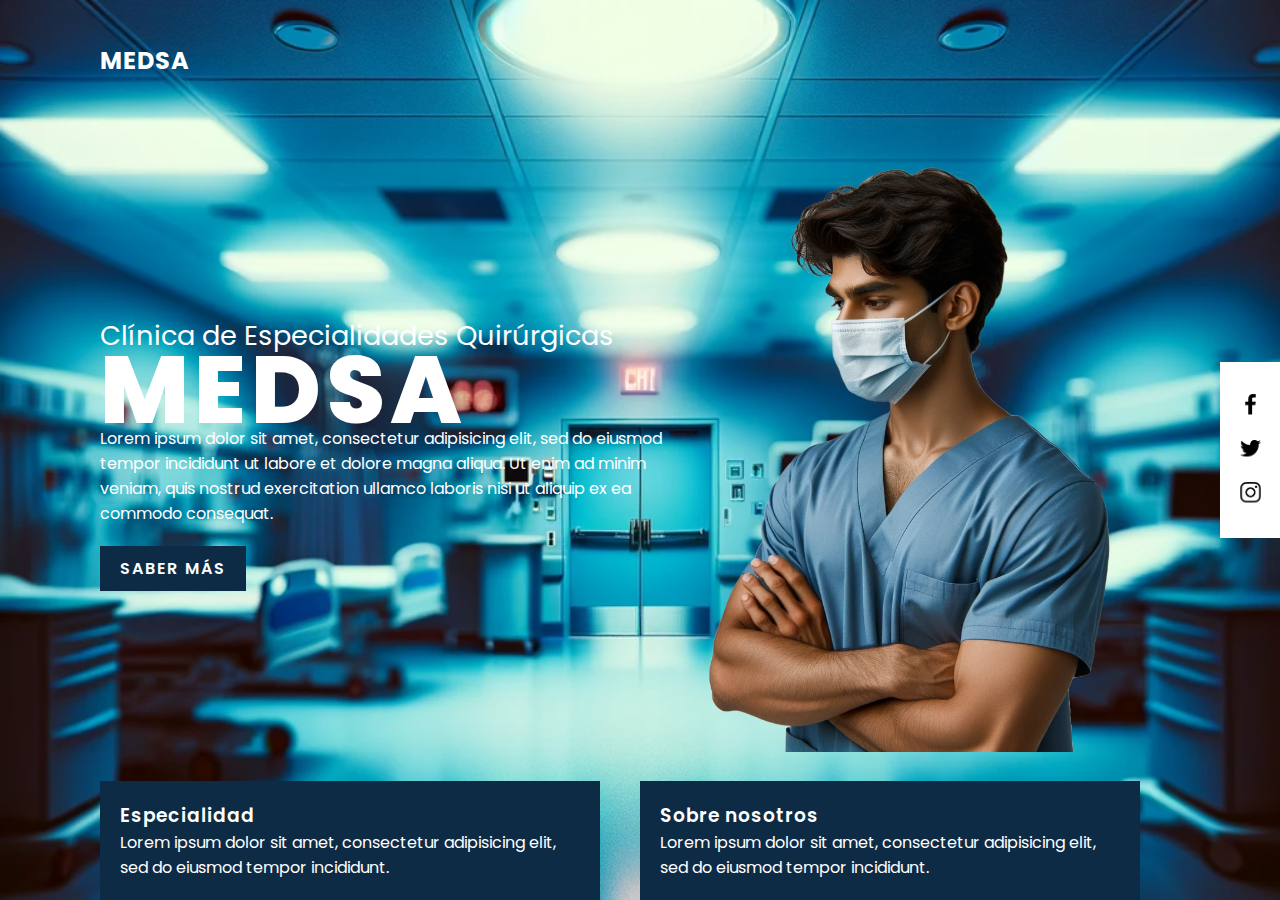
<file: index.html>
<!DOCTYPE html>
<html>
<head>
<title>Medsa - Home</title>
<link rel="stylesheet" type="text/css" href="style.css">
</head>
<body>
	<section>
		<header>
			<a href="./index.html" class="logo">Medsa</a>
			<div class="toggle"></div>
		</header>
		<img src="hospi2.png" class="bg">
		<img src="doctor2.png" class="esteto">
		<div class="content">
			<h2>Clínica de Especialidades Quirúrgicas<br><span>MEDSA</span></h2>
			<p>Lorem ipsum dolor sit amet, consectetur adipisicing elit, sed do eiusmod
			tempor incididunt ut labore et dolore magna aliqua. Ut enim ad minim veniam,
			quis nostrud exercitation ullamco laboris nisi ut aliquip ex ea commodo
			consequat.</p>
			<a href="./info.html">Saber más</a> 
		</div>
		<ul class="sci">
			<li><a href="#"><img src="facebook.png"></a></li>
			<li><a href="#"><img src="twitter.png"></a></li>
			<li><a href="#"><img src="instagram.png"></a></li>
		</ul>
		<div class="textBlocks">
			<div class="block">
				<h3>Especialidad</h3>
				<p>Lorem ipsum dolor sit amet, consectetur adipisicing elit, sed do eiusmod
				tempor incididunt.</p>
			</div>
			<div class="block">
				<h3>Sobre nosotros</h3>
				<p>Lorem ipsum dolor sit amet, consectetur adipisicing elit, sed do eiusmod
				tempor incididunt.</p>
			</div>
		</div>
	</section>
	<script type="text/javascript">
		document.addEventListener("mousemove", function(e){
			const bg = document.querySelector('.bg');
			const esteto = document.querySelector('.esteto');
			const content = document.querySelector('.content');

			bg.style.width = 100 + e.pageX/100 + '%';
			bg.style.height = 100 + e.pageX/100 + '%';

			esteto.style.right = 250 + e.pageX/1.8 + 'px';

			content.style.left = 100 + e.pageX/2.5 + 'px';
		})
	</script>
</body>
</html>
</file>
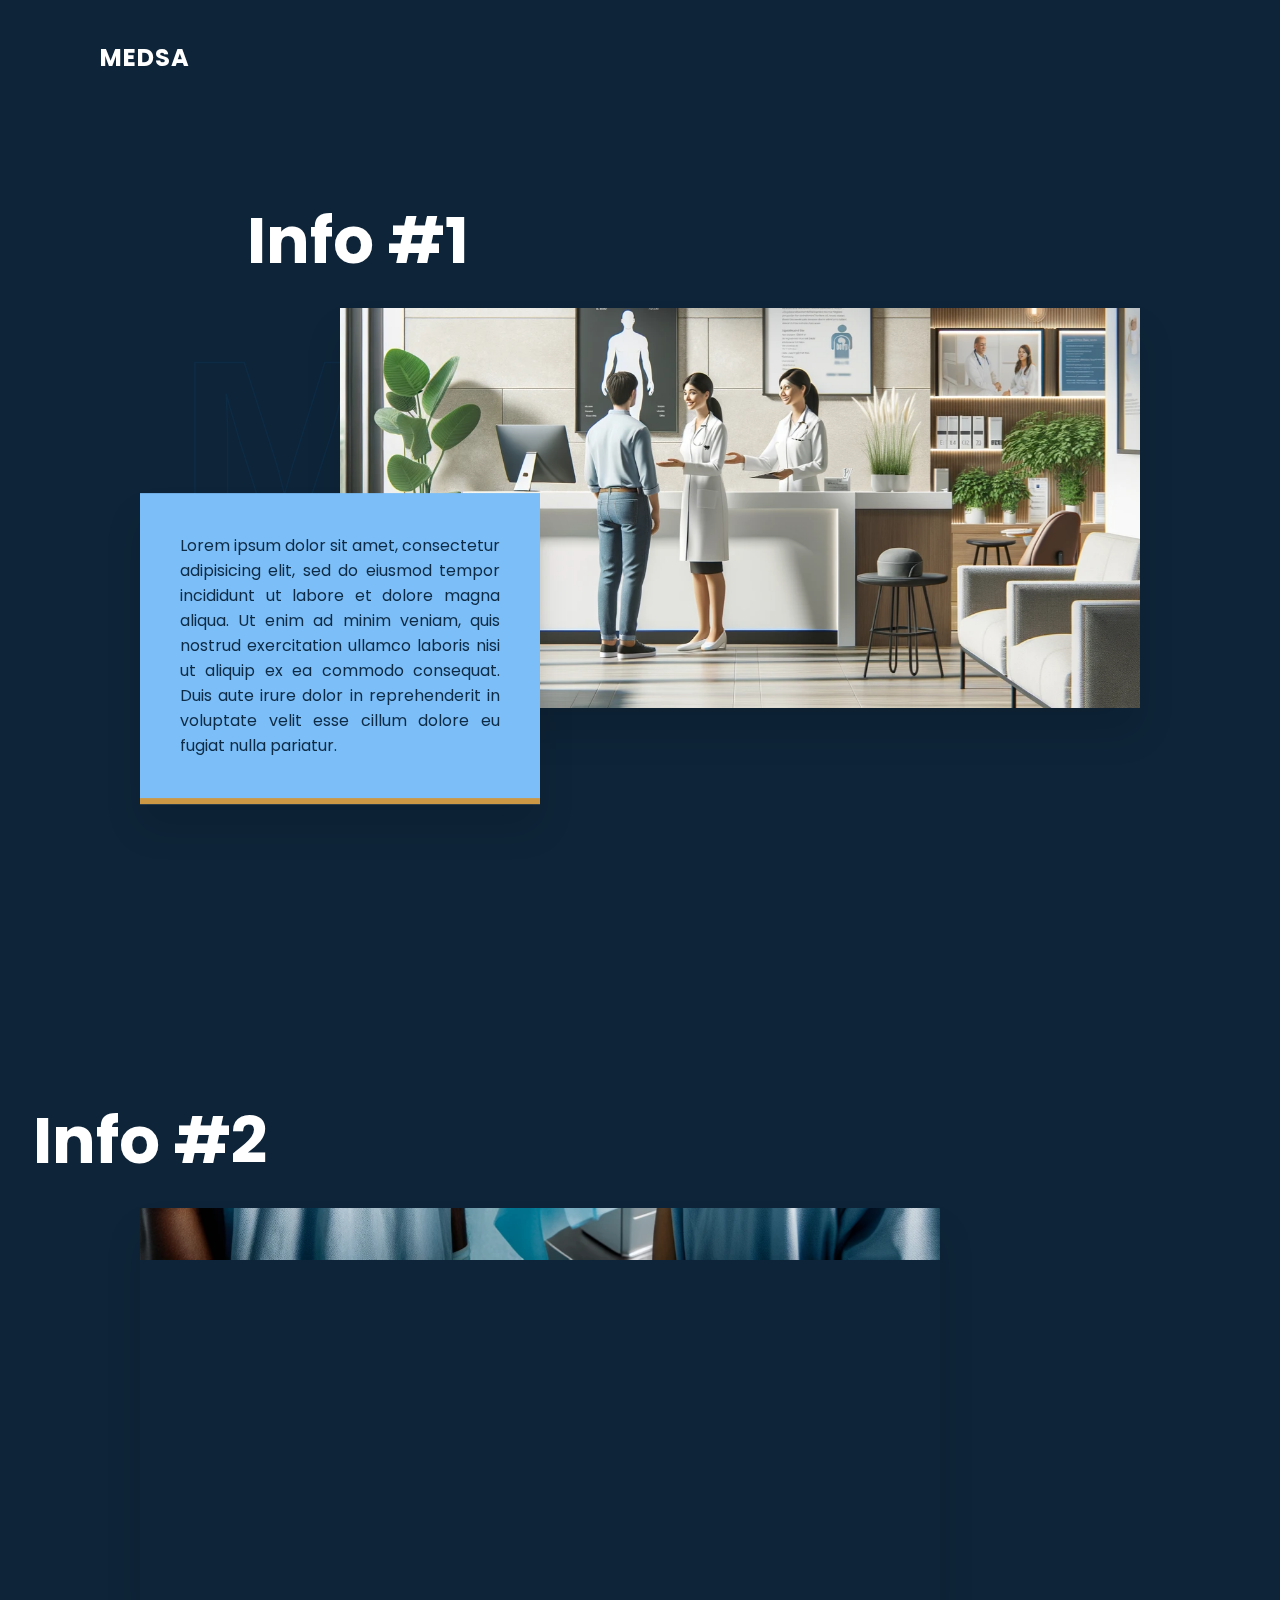
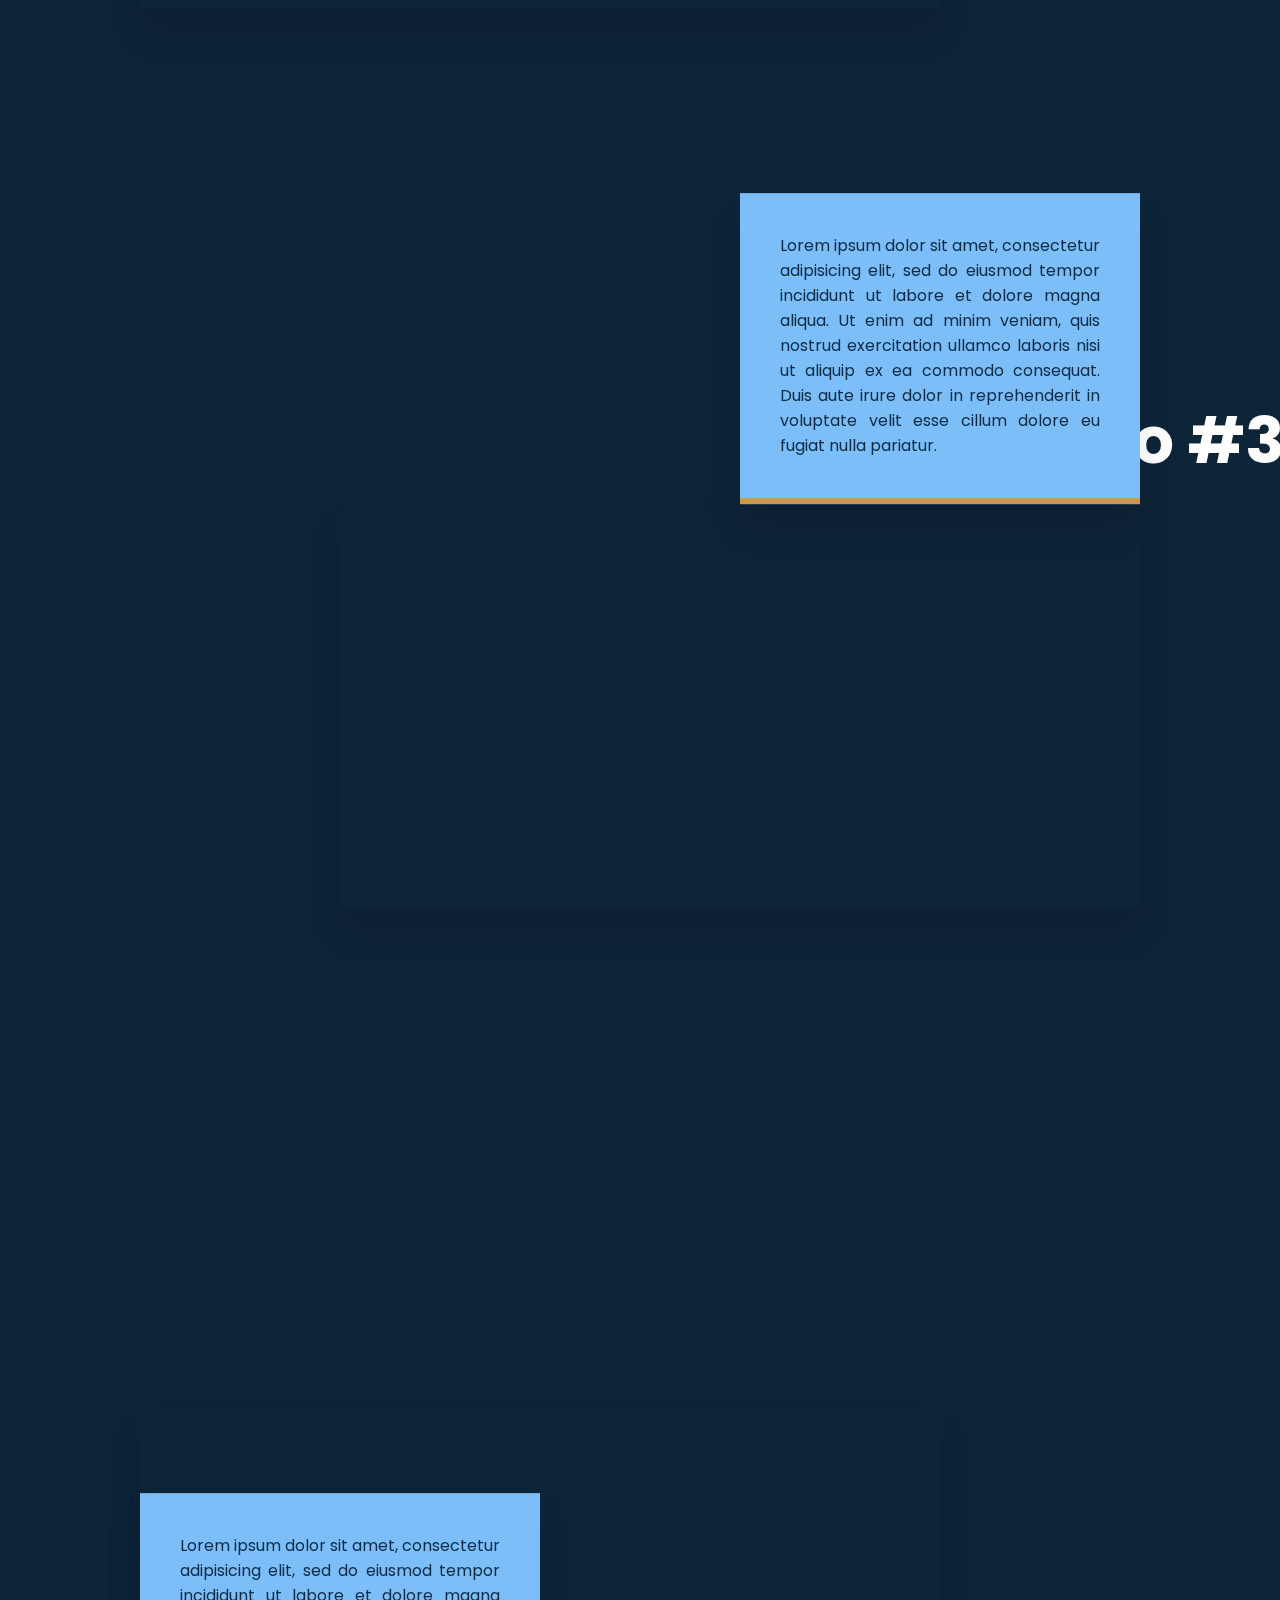
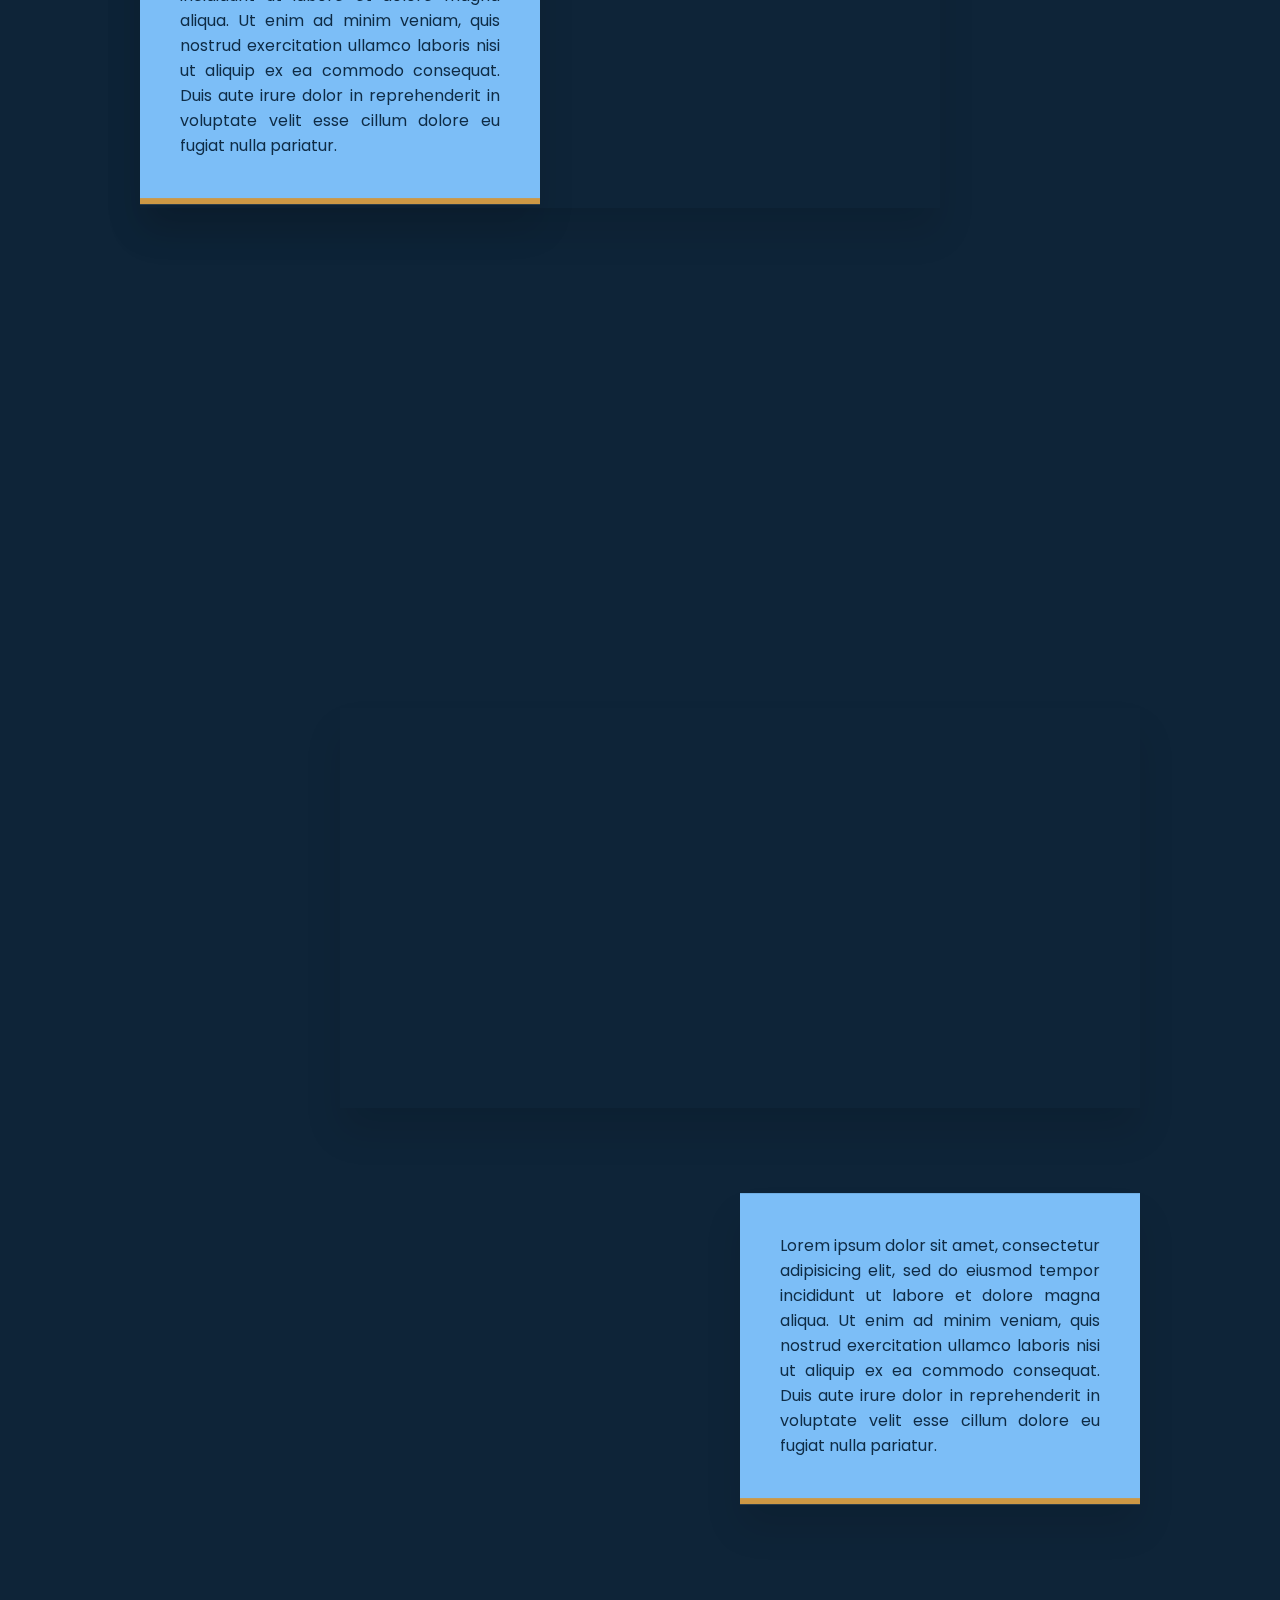
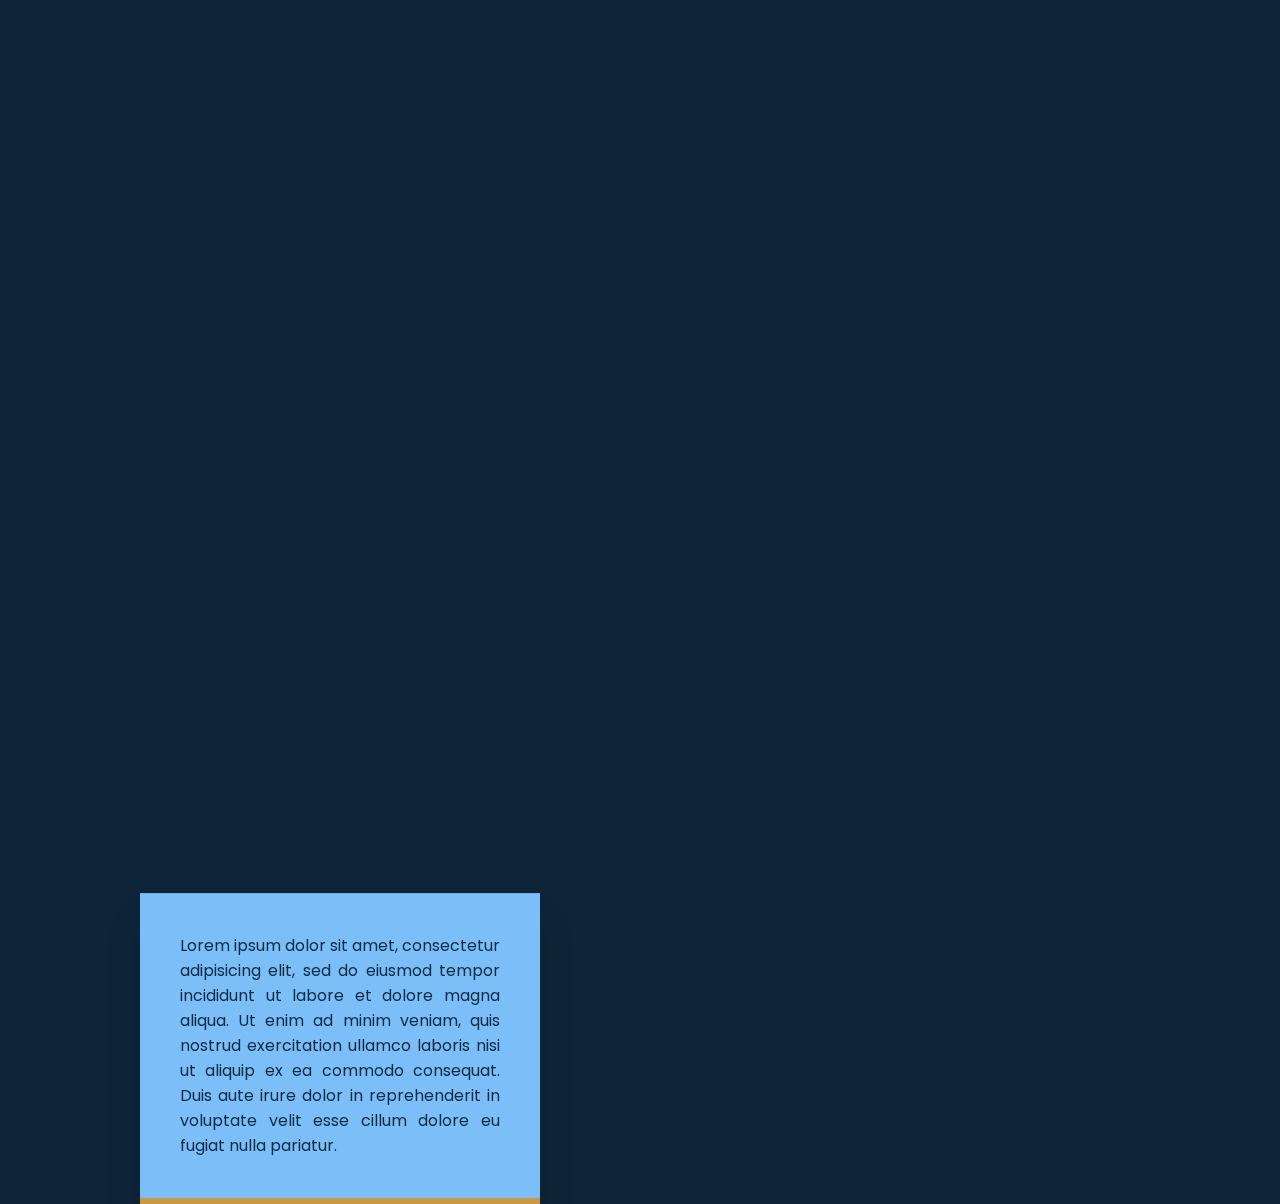
<file: info.html>
<!doctype html>
<html>
<head>
	<meta charset="utf-8">
	<title>Medsa - Info</title>
	<link rel="stylesheet" href="jarallax.css">
	<link rel="stylesheet" href="styleInfo.css">
</head>
<body>
	<header>
		<a href="./index.html" class="logo">Medsa</a> 
		<div class="toggle"></div>
	</header>
	<section>
		<div class="box">
			<h2 data-jarallax-element="0 -200">Info #1</h2>
			<div class="container">
				<div class="imgBx jarallax">
					<img src="Atencion_Medica.png" class="jarallax-img">
				</div>
				<div class="content" data-jarallax-element="-200 0">
					<p>Lorem ipsum dolor sit amet, consectetur adipisicing elit, sed do eiusmod
					tempor incididunt ut labore et dolore magna aliqua. Ut enim ad minim veniam,
					quis nostrud exercitation ullamco laboris nisi ut aliquip ex ea commodo
					consequat. Duis aute irure dolor in reprehenderit in voluptate velit esse
					cillum dolore eu fugiat nulla pariatur.</p>
				</div>
			</div>
		</div>
	</section>
	<section>
		<div class="box">
			<h2 data-jarallax-element="0 200">Info #2</h2>
			<div class="container">
				<div class="imgBx jarallax">
					<img src="Servicios_operatorios.png" class="jarallax-img">
				</div>
				<div class="content" data-jarallax-element="-200 0">
					<p>Lorem ipsum dolor sit amet, consectetur adipisicing elit, sed do eiusmod
					tempor incididunt ut labore et dolore magna aliqua. Ut enim ad minim veniam,
					quis nostrud exercitation ullamco laboris nisi ut aliquip ex ea commodo
					consequat. Duis aute irure dolor in reprehenderit in voluptate velit esse
					cillum dolore eu fugiat nulla pariatur.</p>
				</div>
			</div>
		</div>
	</section>
	<section>
		<div class="box">
			<h2 data-jarallax-element="0 -200">Info #3</h2>
			<div class="container">
				<div class="imgBx jarallax">
					<img src="Servicios_postOperatorios.png" class="jarallax-img">
				</div>
				<div class="content" data-jarallax-element="-200 0">
					<p>Lorem ipsum dolor sit amet, consectetur adipisicing elit, sed do eiusmod
					tempor incididunt ut labore et dolore magna aliqua. Ut enim ad minim veniam,
					quis nostrud exercitation ullamco laboris nisi ut aliquip ex ea commodo
					consequat. Duis aute irure dolor in reprehenderit in voluptate velit esse
					cillum dolore eu fugiat nulla pariatur.</p>
				</div>
			</div>
		</div>
	</section>
	<section>
		<div class="box">
			<h2 data-jarallax-element="0 200">Info #4</h2>
			<div class="container">
				<div class="imgBx jarallax">
					<img src="Cirugia.png" class="jarallax-img">
				</div>
				<div class="content" data-jarallax-element="-200 0">
					<p>Lorem ipsum dolor sit amet, consectetur adipisicing elit, sed do eiusmod
					tempor incididunt ut labore et dolore magna aliqua. Ut enim ad minim veniam,
					quis nostrud exercitation ullamco laboris nisi ut aliquip ex ea commodo
					consequat. Duis aute irure dolor in reprehenderit in voluptate velit esse
					cillum dolore eu fugiat nulla pariatur.</p>
				</div>
			</div>
		</div>
	</section>
	<section>
		<div class="box">
			<h2 data-jarallax-element="0 -200">Info #5</h2>
			<div class="container">
				<div class="imgBx jarallax">
					<img src="Edificio_Hospital.png" class="jarallax-img">
				</div>
				<div class="content" data-jarallax-element="-200 0">
					<p>Lorem ipsum dolor sit amet, consectetur adipisicing elit, sed do eiusmod
					tempor incididunt ut labore et dolore magna aliqua. Ut enim ad minim veniam,
					quis nostrud exercitation ullamco laboris nisi ut aliquip ex ea commodo
					consequat. Duis aute irure dolor in reprehenderit in voluptate velit esse
					cillum dolore eu fugiat nulla pariatur.</p>
				</div>
			</div>
		</div>
	</section>
	<script src="jarallax.js"></script>
	<script src="jarallax-element.js"></script>
	<script type="text/javascript">
		jarallax(document.querySelectorAll('.jarallax'), {
		    speed: 0.5
		});
	</script>
</body>
</html>
</file>
<file: style.css>
@import url('https://fonts.googleapis.com/css?family=Poppins:200,300,400,500,600,700,800,900&display=swap');
*
{
	margin: 0;
	padding: 0;
	box-sizing: border-box;
	font-family: 'Poppins', sans-serif;
}
body
{
	background: #000;
}
section
{
	position: relative;
	width: 100%;
	height: 100vh;
	overflow: hidden;
	display: flex;
	justify-content: flex-start;
	align-items: center;
	padding: 100px;
}
section header
{
	position: absolute;
	top: 0;
	left: 0;
	width: 100%;
	padding: 40px 100px;
	display: flex;
	justify-content: space-between;
	align-items: center;
	z-index: 10;
}
section header .logo
{
	position: relative;
	font-size: 1.5em;
	color: #fff;
	font-weight: 700;
	text-transform: uppercase;
	text-decoration: none;
	letter-spacing: 1px;
}

section header .toggle
{
	position: relative;
	width: 40px;
	height: 40px;
	/*background: url(menu.png);*/
	background-size: 30px;
	background-repeat: no-repeat;
	background-position: center;
	cursor: pointer;
}
.bg
{
	position: absolute;
	bottom: 0;
	left: 0;
	width: 100%;
	height: 100%;
	object-fit: cover;
	background-position: center;
}
.esteto
{
	position: absolute;
	bottom: 10;
	right: 100px;
	max-height: 67%;
	z-index: 100;
}
.content
{
	position: absolute;
	left: 100px;
	max-width: 600px;
	z-index: 10;
}
.content h2
{
	font-size: 1.7em;
	color: #fff;
	font-weight: 400;
	line-height: 2em;
}
.content h2 span
{
	font-weight: 800;
	font-size: 3.5em;
	letter-spacing: 5px;
}
.content p
{
	color: #fff;
	margin-top: -15px;
}
.content a
{
	display: inline-block;
	padding: 10px 20px;
	background: #0E2B45;
	color: #fff;
	text-decoration: none;
	text-transform: uppercase;
	margin-top: 20px;
	font-weight: 600;
	letter-spacing: 2px;
}
.sci
{
	position: absolute;
	top: 50%;
	right: 0;
	transform: translateY(-50%);
	width: 60px;
	display: flex;
	justify-content: center;
	align-items: center;
	flex-direction: column;
	padding: 20px;
	background: #fff;
}
.sci li
{
	list-style: none;
}
.sci li a
{
	display: inline-block;
	transform: scale(0.5);
}
.textBlocks
{
	position: absolute;
	bottom: 0;
	display: flex;
}
.textBlocks .block
{
	position: relative;
	padding: 20px;
	margin-right: 40px;
	max-width: 500px;
	background: #0E2B45;
}
.textBlocks .block h3
{
	font-weight: 600;
	letter-spacing: 1px;
	color: #fff;
}
.textBlocks .block p
{
	color: #fff;
}
</file>
<file: jarallax.css>
.jarallax {
    position: relative;
    z-index: 0;
}
.jarallax > .jarallax-img {
    position: absolute;
    object-fit: cover;
    /* support for plugin https://github.com/bfred-it/object-fit-images */
    font-family: 'object-fit: cover;';
    top: 0;
    left: 0;
    width: 100%;
    height: 100%;
    z-index: -1;
}
</file>
<file: styleInfo.css>
@import url('https://fonts.googleapis.com/css?family=Poppins:200,300,400,500,600,700,800,900&display=swap');
*
{
	margin: 0;
	padding: 0;
	box-sizing: border-box;
  	font-family: 'Poppins', sans-serif;
}
body
{
	background: #0E2438;
	padding-bottom: 300px;
	overflow-x: hidden;
}
body:before
{
	content: 'MEDSA';
	position: fixed;
	top: 50%;
	left: 50%;
	transform: translate(-50%,-50%);
	font-size: 16em;
	font-weight: 700;
	font-family:'Segoe UI', Tahoma, Geneva, Verdana, sans-serif;
	color: transparent;
	-webkit-text-stroke: 1.5px #0E2B45;
}
section
{
	position: relative;
	display: flex;
	justify-content: center;
	align-items: center;
	min-height: 100vh;
}

header
{
	position: absolute;
	top: 0;
	left: 0;
	width: 100%;
	padding: 40px 100px;
	display: flex;
	justify-content: space-between;
	align-items: center;
	z-index: 10;
}

header .logo
{
	position: relative;
	font-size: 1.5em;
	color: #fff;
	font-weight: 700;
	text-transform: uppercase;
	text-decoration: none;
	letter-spacing: 1px;
}

header .toggle
{
	position: relative;
	width: 20px;
	height: 20px;
	/*background: url(menu.png);*/
	background-size: 30px;
	background-repeat: no-repeat;
	background-position: center;
	cursor: pointer;
}
section h2
{
	margin-left: 200px;
	font-size: 4em;
	color: #fff;
	margin-bottom: 20px;
}
section .container
{
	position: relative;
	width: 1000px;
	display: flex;
	justify-content: space-between;
	align-items: center;
}
section:nth-child(even) .container
{
	flex-direction: row-reverse;
}
section .container .imgBx
{
	position: relative;
	width: 800px;
	height: 400px;
	overflow: hidden;
	box-shadow: 0 25px 35px rgba(0,0,0,0.1);
}
section .container .imgBx img
{
	position: absolute;
	top: 0;
	left: 0;
	width: 100%;
	height: 100%;
	object-fit: cover;
}
section .container .content
{
	position: absolute;
	right: 0;
	margin-top: 200px;
	margin-bottom: 40px;
	text-align: justify;
	padding: 40px;
	background: #7CBEF7;
	z-index: 1;
	max-width: 400px;
	color: #0E2B45;
	box-shadow: 0 25px 35px rgba(0,0,0,0.1);
	border-bottom: 6px solid #CD9844;
}
section:nth-child(even) .container .content
{
	left: 0;
}
</file>
